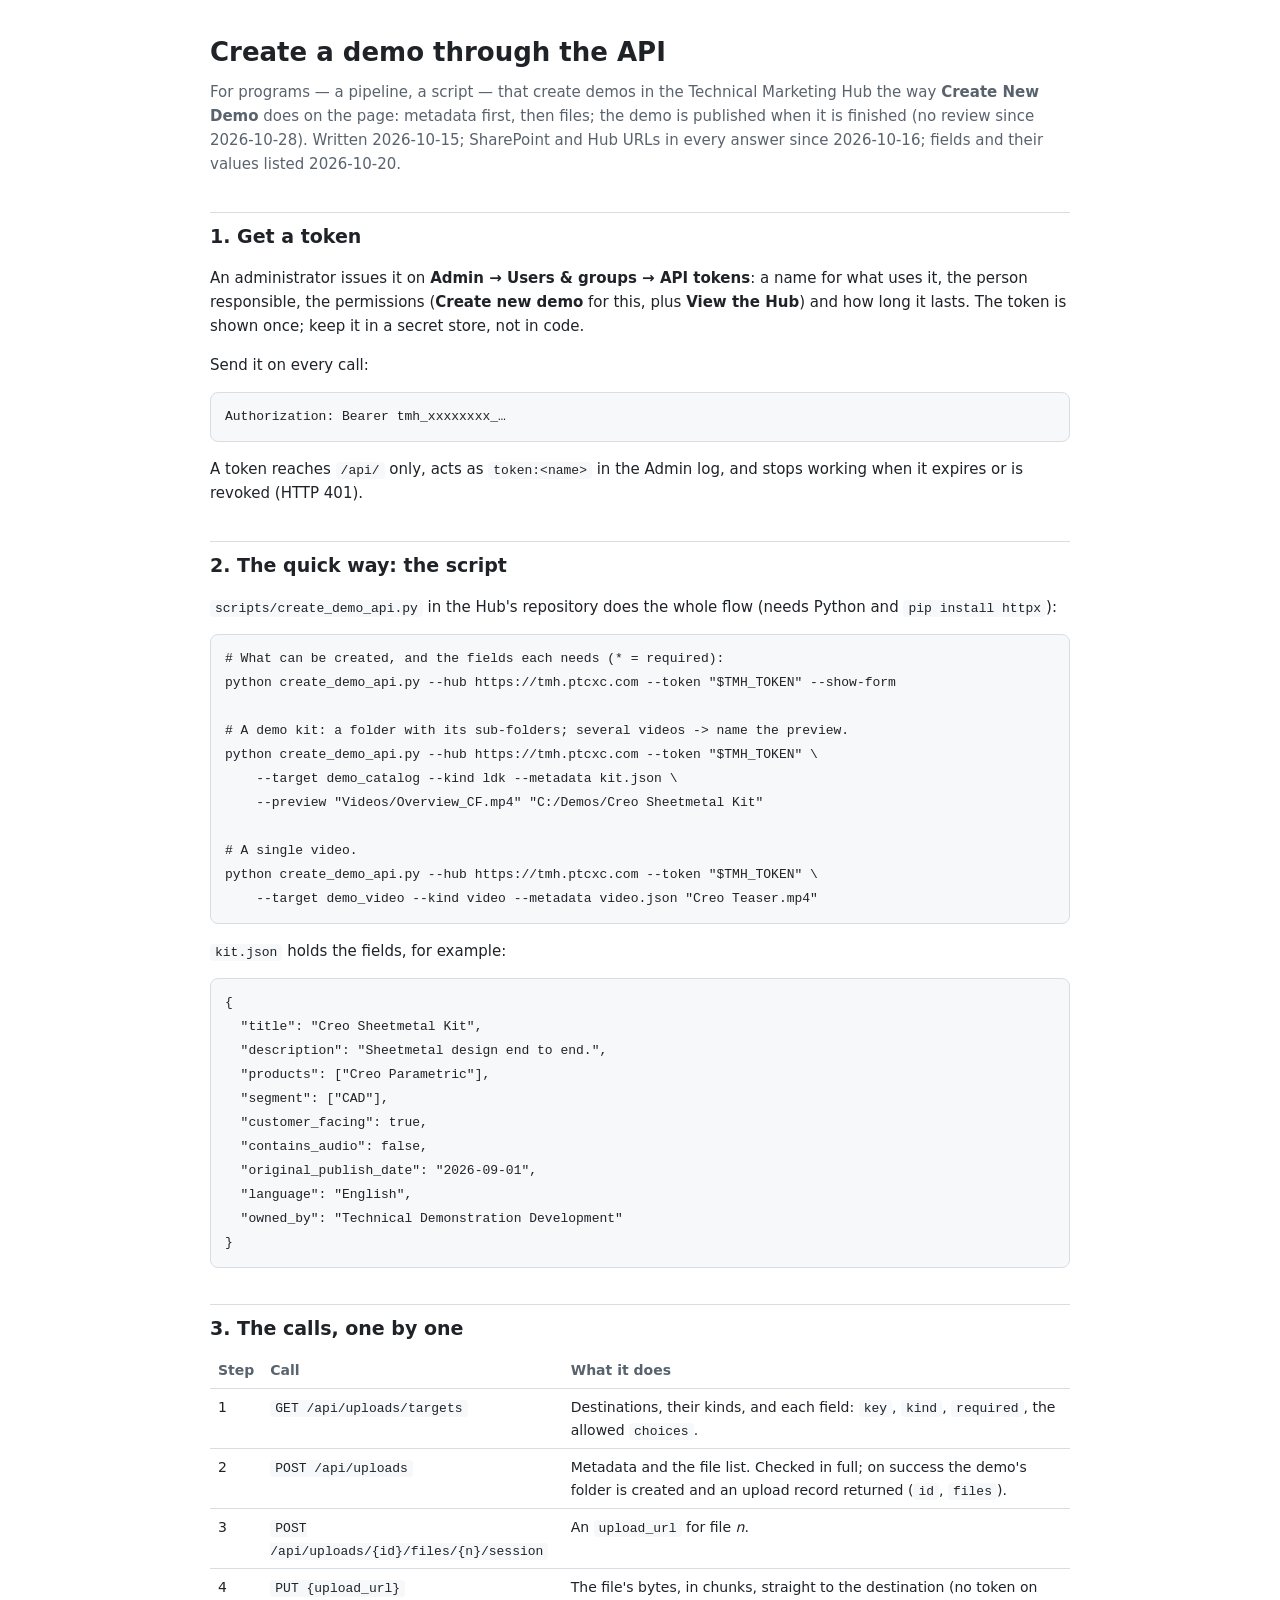
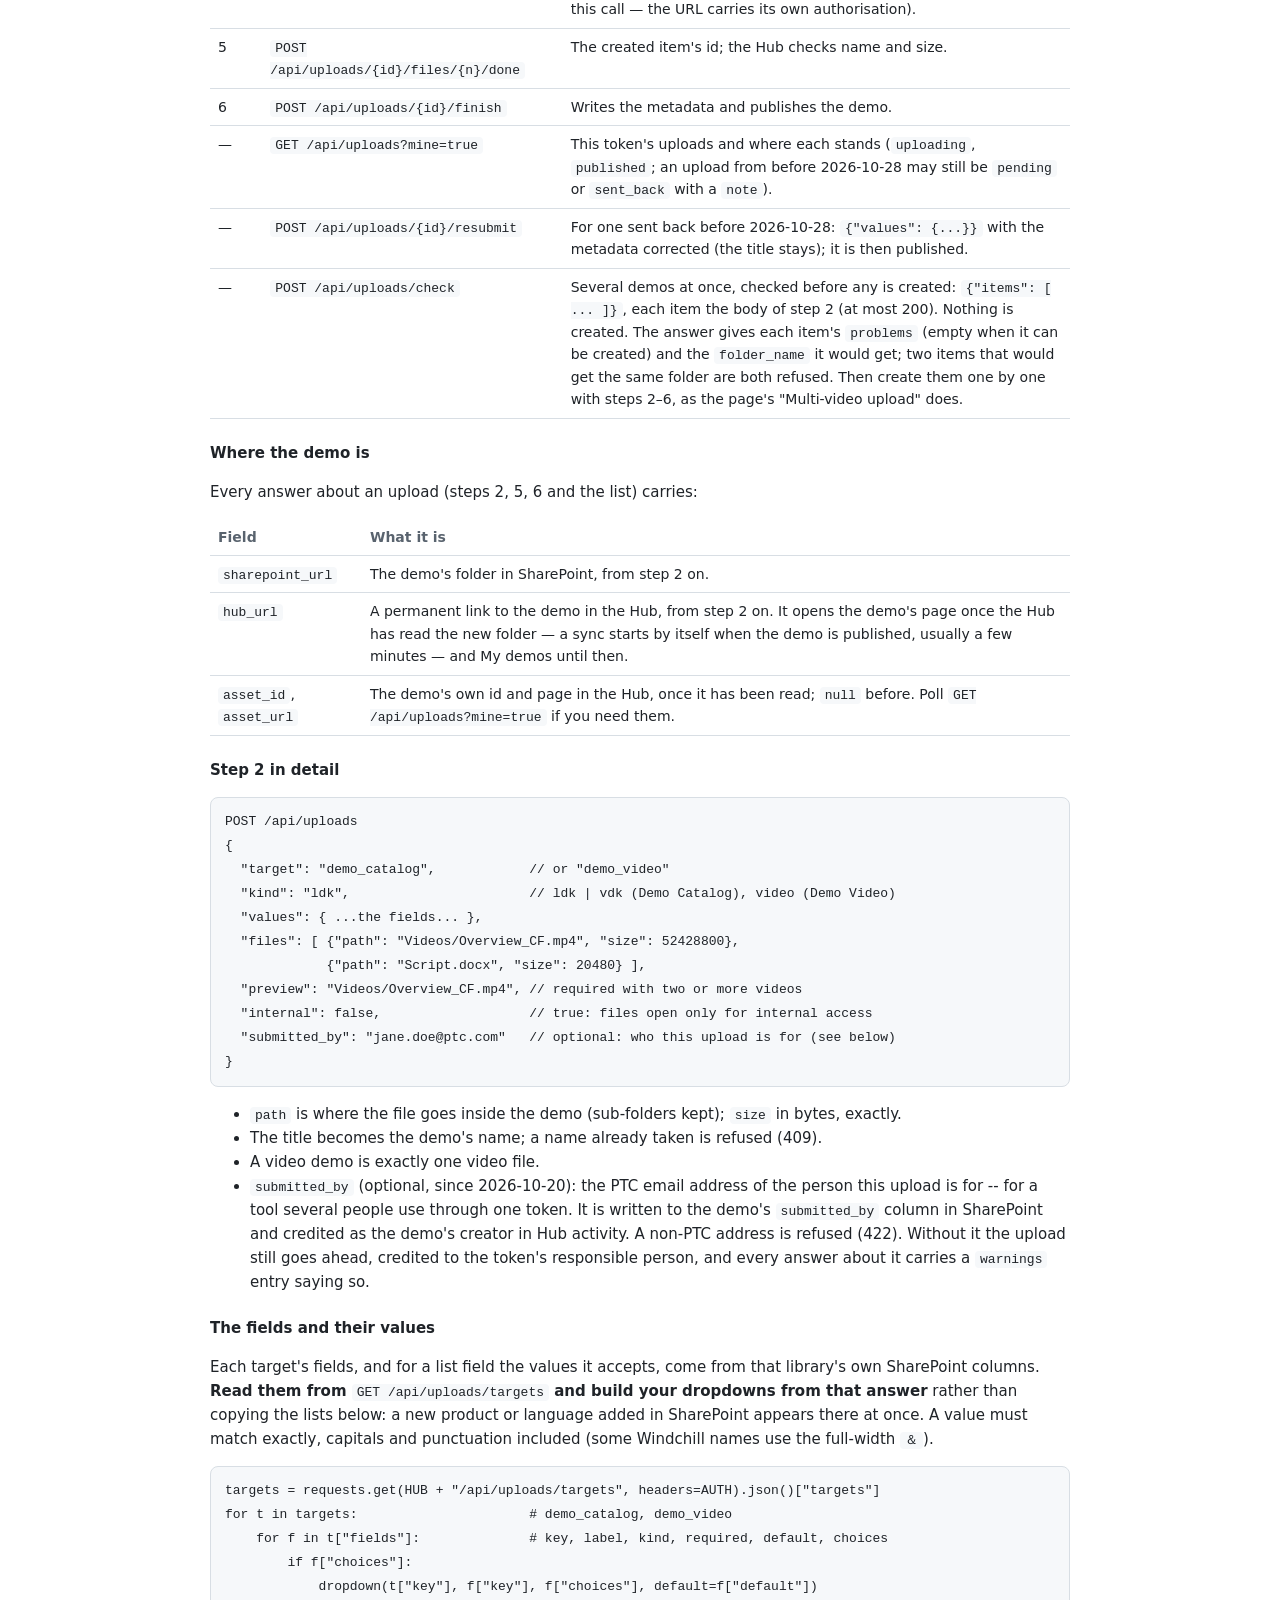
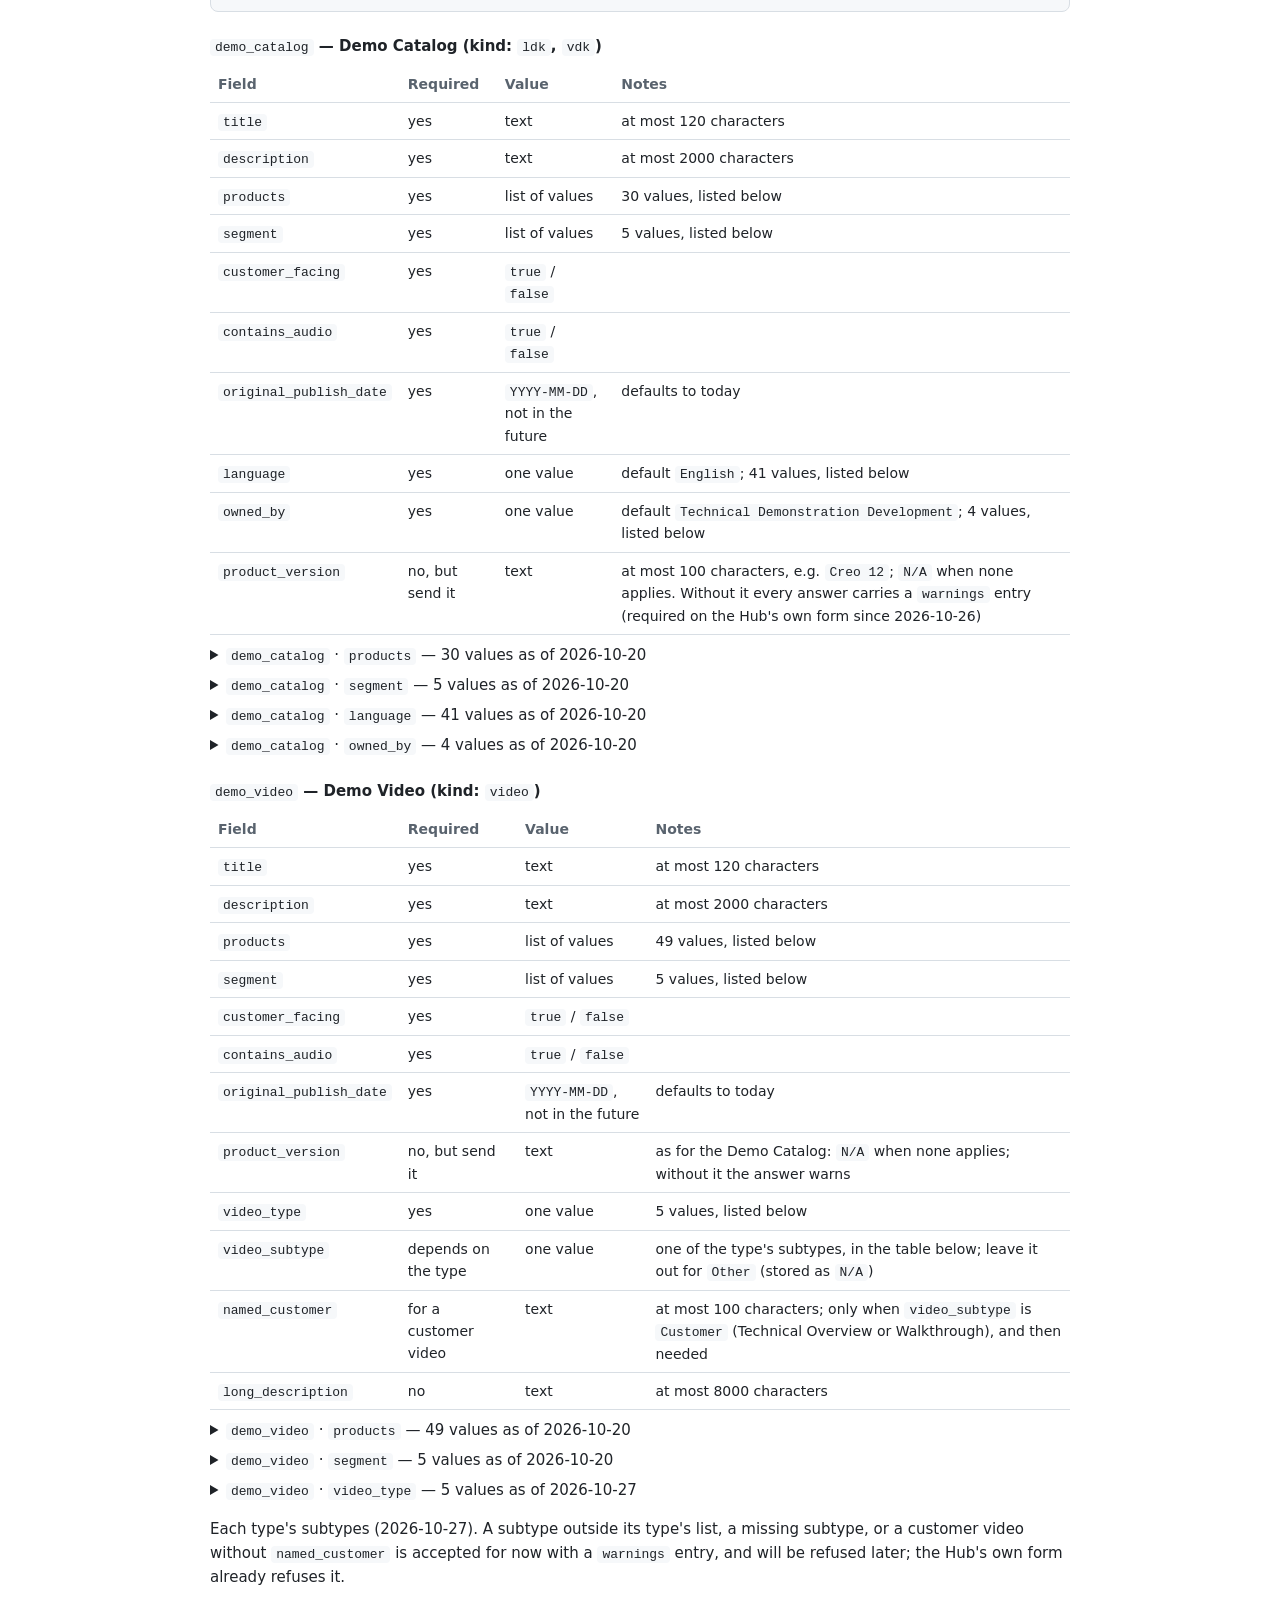
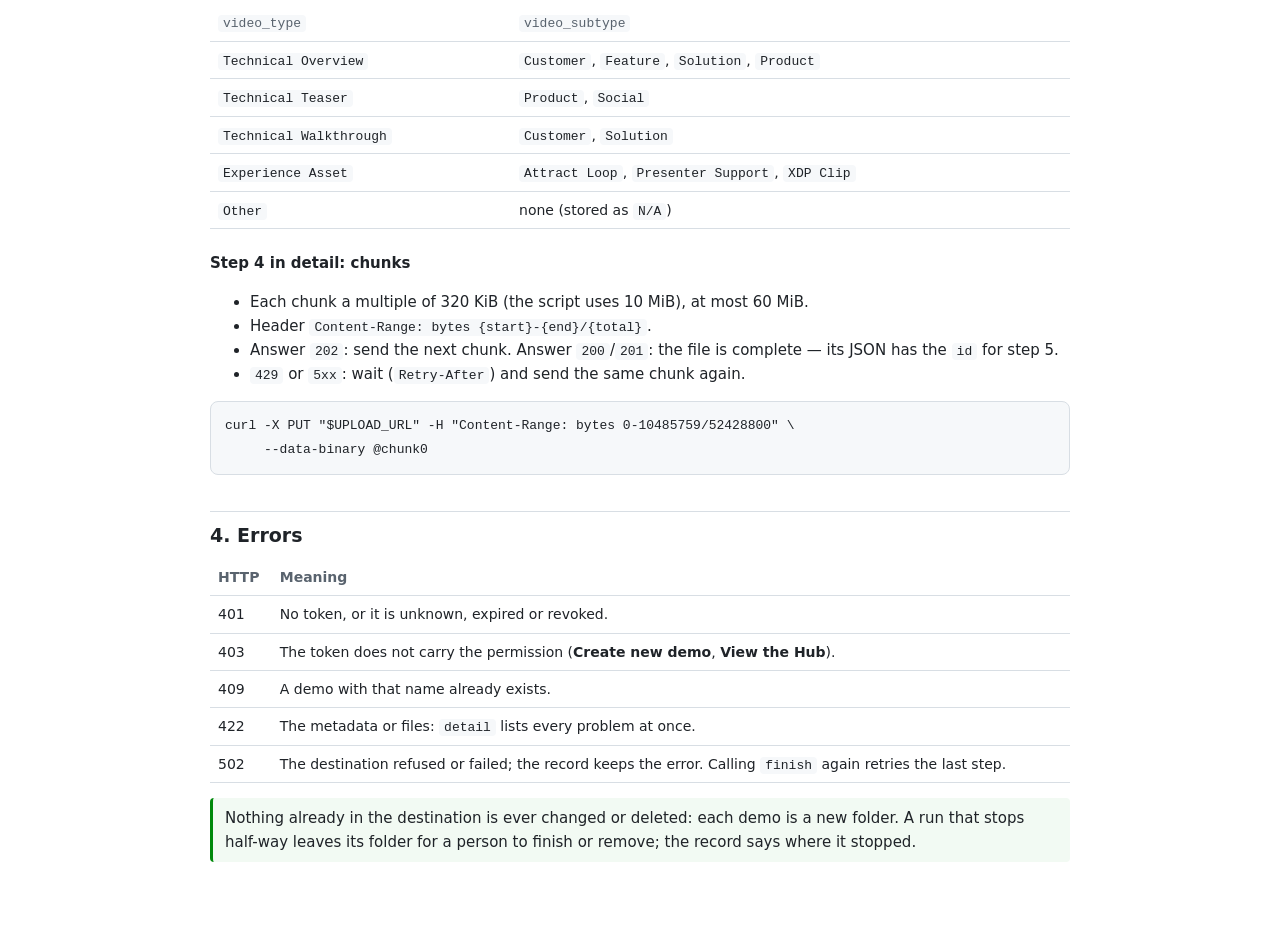
<file: static/docs/api-create-demo.html>
<!doctype html>
<html lang="en">
<head>
<meta charset="utf-8">
<meta name="viewport" content="width=device-width, initial-scale=1">
<title>Create a demo through the API — Technical Marketing Hub</title>
<style>
  :root{--ink:#1f2328;--muted:#59636e;--line:#d8dee4;--soft:#f6f8fa;--accent:#00890b}
  body{margin:0;font:15px/1.6 "Segoe UI",system-ui,sans-serif;color:var(--ink);background:#fff}
  main{max-width:860px;margin:0 auto;padding:32px 20px 64px}
  h1{font-size:26px;margin:0 0 6px}h2{font-size:19px;margin:36px 0 8px;padding-top:8px;border-top:1px solid var(--line)}
  h3{font-size:15px;margin:22px 0 6px}
  p.lead{color:var(--muted);margin:0 0 20px}
  code{font:13px/1.5 ui-monospace,Consolas,monospace;background:var(--soft);padding:1px 5px;border-radius:4px}
  pre{background:var(--soft);border:1px solid var(--line);border-radius:8px;padding:12px 14px;overflow-x:auto}
  pre code{background:none;padding:0}
  table{border-collapse:collapse;width:100%;font-size:14px;margin:8px 0}
  th,td{border-bottom:1px solid var(--line);text-align:left;padding:7px 8px;vertical-align:top}
  th{color:var(--muted);font-weight:600}
  .note{border-left:3px solid var(--accent);background:#f2faf3;padding:8px 12px;border-radius:4px}
  ol li{margin:4px 0}
  details{margin:6px 0}summary{cursor:pointer}
  ul.vals{columns:2;font-size:13.5px;margin:6px 0 10px}@media (max-width:600px){ul.vals{columns:1}}
</style>
</head>
<body>
<main>
<h1>Create a demo through the API</h1>
<p class="lead">For programs — a pipeline, a script — that create demos in the Technical
Marketing Hub the way <b>Create New Demo</b> does on the page: metadata first, then files;
the demo is published when it is finished (no review since 2026-10-28). Written 2026-10-15; SharePoint and Hub URLs in every answer since 2026-10-16; fields and their values listed 2026-10-20.</p>

<h2>1. Get a token</h2>
<p>An administrator issues it on <b>Admin → Users &amp; groups → API tokens</b>: a name for
what uses it, the person responsible, the permissions (<b>Create new demo</b> for this, plus
<b>View the Hub</b>) and how long it lasts. The token is shown once; keep it in a secret store, not in code.</p>
<p>Send it on every call:</p>
<pre><code>Authorization: Bearer tmh_xxxxxxxx_…</code></pre>
<p>A token reaches <code>/api/</code> only, acts as <code>token:&lt;name&gt;</code> in the
Admin log, and stops working when it expires or is revoked (HTTP 401).</p>

<h2>2. The quick way: the script</h2>
<p><code>scripts/create_demo_api.py</code> in the Hub's repository does the whole flow
(needs Python and <code>pip install httpx</code>):</p>
<pre><code># What can be created, and the fields each needs (* = required):
python create_demo_api.py --hub https://tmh.ptcxc.com --token "$TMH_TOKEN" --show-form

# A demo kit: a folder with its sub-folders; several videos -> name the preview.
python create_demo_api.py --hub https://tmh.ptcxc.com --token "$TMH_TOKEN" \
    --target demo_catalog --kind ldk --metadata kit.json \
    --preview "Videos/Overview_CF.mp4" "C:/Demos/Creo Sheetmetal Kit"

# A single video.
python create_demo_api.py --hub https://tmh.ptcxc.com --token "$TMH_TOKEN" \
    --target demo_video --kind video --metadata video.json "Creo Teaser.mp4"</code></pre>
<p><code>kit.json</code> holds the fields, for example:</p>
<pre><code>{
  "title": "Creo Sheetmetal Kit",
  "description": "Sheetmetal design end to end.",
  "products": ["Creo Parametric"],
  "segment": ["CAD"],
  "customer_facing": true,
  "contains_audio": false,
  "original_publish_date": "2026-09-01",
  "language": "English",
  "owned_by": "Technical Demonstration Development"
}</code></pre>

<h2>3. The calls, one by one</h2>
<table>
<tr><th>Step</th><th>Call</th><th>What it does</th></tr>
<tr><td>1</td><td><code>GET /api/uploads/targets</code></td><td>Destinations, their kinds, and each
field: <code>key</code>, <code>kind</code>, <code>required</code>, the allowed
<code>choices</code>.</td></tr>
<tr><td>2</td><td><code>POST /api/uploads</code></td><td>Metadata and the file list. Checked
in full; on success the demo's folder is created and an upload record returned
(<code>id</code>, <code>files</code>).</td></tr>
<tr><td>3</td><td><code>POST /api/uploads/{id}/files/{n}/session</code></td><td>An
<code>upload_url</code> for file <i>n</i>.</td></tr>
<tr><td>4</td><td><code>PUT {upload_url}</code></td><td>The file's bytes, in chunks, straight to
the destination (no token on this call — the URL carries its own authorisation).</td></tr>
<tr><td>5</td><td><code>POST /api/uploads/{id}/files/{n}/done</code></td><td>The created item's
id; the Hub checks name and size.</td></tr>
<tr><td>6</td><td><code>POST /api/uploads/{id}/finish</code></td><td>Writes the metadata and
publishes the demo.</td></tr>
<tr><td>—</td><td><code>GET /api/uploads?mine=true</code></td><td>This token's uploads and where
each stands (<code>uploading</code>, <code>published</code>; an upload from before
2026-10-28 may still be <code>pending</code> or <code>sent_back</code> with a <code>note</code>).</td></tr>
<tr><td>—</td><td><code>POST /api/uploads/{id}/resubmit</code></td><td>For one sent back
before 2026-10-28: <code>{"values": {...}}</code> with the metadata corrected (the title
stays); it is then published.</td></tr>
<tr><td>—</td><td><code>POST /api/uploads/check</code></td><td>Several demos at once,
checked before any is created: <code>{"items": [ ... ]}</code>, each item the body of step 2
(at most 200). Nothing is created. The answer gives each item's <code>problems</code> (empty
when it can be created) and the <code>folder_name</code> it would get; two items that would get
the same folder are both refused. Then create them one by one with steps 2–6, as the page's
"Multi-video upload" does.</td></tr>
</table>

<h3>Where the demo is</h3>
<p>Every answer about an upload (steps 2, 5, 6 and the list) carries:</p>
<table>
<tr><th>Field</th><th>What it is</th></tr>
<tr><td><code>sharepoint_url</code></td><td>The demo's folder in SharePoint, from step 2 on.</td></tr>
<tr><td><code>hub_url</code></td><td>A permanent link to the demo in the Hub, from step 2 on. It
opens the demo's page once the Hub has read the new folder &mdash; a sync starts by itself
when the demo is published, usually a few minutes &mdash; and My demos until then.</td></tr>
<tr><td><code>asset_id</code>, <code>asset_url</code></td><td>The demo's own id and page in the
Hub, once it has been read; <code>null</code> before. Poll
<code>GET /api/uploads?mine=true</code> if you need them.</td></tr>
</table>

<h3>Step 2 in detail</h3>
<pre><code>POST /api/uploads
{
  "target": "demo_catalog",            // or "demo_video"
  "kind": "ldk",                       // ldk | vdk (Demo Catalog), video (Demo Video)
  "values": { ...the fields... },
  "files": [ {"path": "Videos/Overview_CF.mp4", "size": 52428800},
             {"path": "Script.docx", "size": 20480} ],
  "preview": "Videos/Overview_CF.mp4", // required with two or more videos
  "internal": false,                   // true: files open only for internal access
  "submitted_by": "jane.doe@ptc.com"   // optional: who this upload is for (see below)
}</code></pre>
<ul>
<li><code>path</code> is where the file goes inside the demo (sub-folders kept);
<code>size</code> in bytes, exactly.</li>
<li>The title becomes the demo's name; a name already taken is refused (409).</li>
<li>A video demo is exactly one video file.</li>
<li><code>submitted_by</code> (optional, since 2026-10-20): the PTC email address of the
person this upload is for -- for a tool several people use through one token. It is written to
the demo's <code>submitted_by</code> column in SharePoint and credited as
the demo's creator in Hub activity. A non-PTC address is refused (422). Without it the upload
still goes ahead, credited to the token's responsible person, and every answer about it
carries a <code>warnings</code> entry saying so.</li>
</ul>

<h3>The fields and their values</h3>
<p>Each target's fields, and for a list field the values it accepts, come from that library's
own SharePoint columns. <b>Read them from <code>GET /api/uploads/targets</code> and build your
dropdowns from that answer</b> rather than copying the lists below: a new product or language
added in SharePoint appears there at once. A value must match exactly, capitals and
punctuation included (some Windchill names use the full-width <code>＆</code>).</p>
<pre><code>targets = requests.get(HUB + "/api/uploads/targets", headers=AUTH).json()["targets"]
for t in targets:                      # demo_catalog, demo_video
    for f in t["fields"]:              # key, label, kind, required, default, choices
        if f["choices"]:
            dropdown(t["key"], f["key"], f["choices"], default=f["default"])</code></pre>

<h3><code>demo_catalog</code> — Demo Catalog (kind: <code>ldk</code>, <code>vdk</code>)</h3>
<table><tr><th>Field</th><th>Required</th><th>Value</th><th>Notes</th></tr>
<tr><td><code>title</code></td><td>yes</td><td>text</td><td>at most 120 characters</td></tr>
<tr><td><code>description</code></td><td>yes</td><td>text</td><td>at most 2000 characters</td></tr>
<tr><td><code>products</code></td><td>yes</td><td>list of values</td><td>30 values, listed below</td></tr>
<tr><td><code>segment</code></td><td>yes</td><td>list of values</td><td>5 values, listed below</td></tr>
<tr><td><code>customer_facing</code></td><td>yes</td><td><code>true</code> / <code>false</code></td><td></td></tr>
<tr><td><code>contains_audio</code></td><td>yes</td><td><code>true</code> / <code>false</code></td><td></td></tr>
<tr><td><code>original_publish_date</code></td><td>yes</td><td><code>YYYY-MM-DD</code>, not in the future</td><td>defaults to today</td></tr>
<tr><td><code>language</code></td><td>yes</td><td>one value</td><td>default <code>English</code>; 41 values, listed below</td></tr>
<tr><td><code>owned_by</code></td><td>yes</td><td>one value</td><td>default <code>Technical Demonstration Development</code>; 4 values, listed below</td></tr>
<tr><td><code>product_version</code></td><td>no, but send it</td><td>text</td><td>at most 100 characters, e.g. <code>Creo 12</code>; <code>N/A</code> when none applies. Without it every answer carries a <code>warnings</code> entry (required on the Hub's own form since 2026-10-26)</td></tr>
</table>
<details><summary><code>demo_catalog</code> · <code>products</code> — 30 values as of 2026-10-20</summary><ul class="vals"><li><code>Arbortext Content Delivery</code></li><li><code>Arbortext Editor</code></li><li><code>Arbortext IsoDraw CADprocess</code></li><li><code>Arbortext Publishing Engine</code></li><li><code>Arbortext Styler</code></li><li><code>Codebeamer</code></li><li><code>Creo Elements/Direct Modeling</code></li><li><code>Creo Elements/Pro</code></li><li><code>Creo Illustrate</code></li><li><code>Creo Parametric</code></li><li><code>Creo Schematics</code></li><li><code>Creo Simulate</code></li><li><code>Creo View</code></li><li><code>Creo+</code></li><li><code>Mathcad</code></li><li><code>Mathcad Prime</code></li><li><code>pure::variants</code></li><li><code>ServiceMax</code></li><li><code>Windchill Aerospace ＆ Defense</code></li><li><code>Windchill Enterprise Systems Integration</code></li><li><code>Windchill Foundation ＆ PDM</code></li><li><code>Windchill MPMLink</code></li><li><code>Windchill PartsLink</code></li><li><code>Windchill PDMLink</code></li><li><code>Windchill ProjectLink</code></li><li><code>Windchill QMS</code></li><li><code>Windchill Quality Solutions Enterprise Edition</code></li><li><code>Windchill Service Information Manager</code></li><li><code>Windchill Service Parts</code></li><li><code>Windchill Supplier Management</code></li></ul></details>
<details><summary><code>demo_catalog</code> · <code>segment</code> — 5 values as of 2026-10-20</summary><ul class="vals"><li><code>ALM</code></li><li><code>CAD</code></li><li><code>PLM</code></li><li><code>SCO</code></li><li><code>SLM</code></li></ul></details>
<details><summary><code>demo_catalog</code> · <code>language</code> — 41 values as of 2026-10-20</summary><ul class="vals"><li><code>Arabic (Saudi Arabia)</code></li><li><code>Bulgarian (Bulgaria)</code></li><li><code>Chinese (Hong Kong S.A.R.)</code></li><li><code>Chinese (People&#x27;s Republic of China)</code></li><li><code>Chinese (Taiwan)</code></li><li><code>Croatian (Croatia)</code></li><li><code>Czech (Czech Republic)</code></li><li><code>Danish (Denmark)</code></li><li><code>Dutch (Netherlands)</code></li><li><code>English</code></li><li><code>Estonian (Estonia)</code></li><li><code>Finnish (Finland)</code></li><li><code>French (France)</code></li><li><code>German (Germany)</code></li><li><code>Greek (Greece)</code></li><li><code>Hebrew (Israel)</code></li><li><code>Hindi (India)</code></li><li><code>Hungarian (Hungary)</code></li><li><code>Indonesian (Indonesia)</code></li><li><code>Italian (Italy)</code></li><li><code>Japanese (Japan)</code></li><li><code>Korean (Korea)</code></li><li><code>Latvian (Latvia)</code></li><li><code>Lithuanian (Lithuania)</code></li><li><code>Malay (Malaysia)</code></li><li><code>Norwegian (Bokmal) (Norway)</code></li><li><code>Polish (Poland)</code></li><li><code>Portuguese (Brazil)</code></li><li><code>Portuguese (Portugal)</code></li><li><code>Romanian (Romania)</code></li><li><code>Russian (Russia)</code></li><li><code>Serbian (Latin) (Serbia)</code></li><li><code>Slovak (Slovakia)</code></li><li><code>Slovenian (Slovenia)</code></li><li><code>Spanish (Spain)</code></li><li><code>Swedish (Sweden)</code></li><li><code>Thai (Thailand)</code></li><li><code>Turkish (Turkey)</code></li><li><code>Ukrainian (Ukraine)</code></li><li><code>Urdu (Islamic Republic of Pakistan)</code></li><li><code>Vietnamese (Vietnam)</code></li></ul></details>
<details><summary><code>demo_catalog</code> · <code>owned_by</code> — 4 values as of 2026-10-20</summary><ul class="vals"><li><code>Electronics and High Tech Field Team</code></li><li><code>Life Sciences Field Team</code></li><li><code>SSE Field Team</code></li><li><code>Technical Demonstration Development</code></li></ul></details>
<h3><code>demo_video</code> — Demo Video (kind: <code>video</code>)</h3>
<table><tr><th>Field</th><th>Required</th><th>Value</th><th>Notes</th></tr>
<tr><td><code>title</code></td><td>yes</td><td>text</td><td>at most 120 characters</td></tr>
<tr><td><code>description</code></td><td>yes</td><td>text</td><td>at most 2000 characters</td></tr>
<tr><td><code>products</code></td><td>yes</td><td>list of values</td><td>49 values, listed below</td></tr>
<tr><td><code>segment</code></td><td>yes</td><td>list of values</td><td>5 values, listed below</td></tr>
<tr><td><code>customer_facing</code></td><td>yes</td><td><code>true</code> / <code>false</code></td><td></td></tr>
<tr><td><code>contains_audio</code></td><td>yes</td><td><code>true</code> / <code>false</code></td><td></td></tr>
<tr><td><code>original_publish_date</code></td><td>yes</td><td><code>YYYY-MM-DD</code>, not in the future</td><td>defaults to today</td></tr>
<tr><td><code>product_version</code></td><td>no, but send it</td><td>text</td><td>as for the Demo Catalog: <code>N/A</code> when none applies; without it the answer warns</td></tr>
<tr><td><code>video_type</code></td><td>yes</td><td>one value</td><td>5 values, listed below</td></tr>
<tr><td><code>video_subtype</code></td><td>depends on the type</td><td>one value</td><td>one of the type's subtypes, in the table below; leave it out for <code>Other</code> (stored as <code>N/A</code>)</td></tr>
<tr><td><code>named_customer</code></td><td>for a customer video</td><td>text</td><td>at most 100 characters; only when <code>video_subtype</code> is <code>Customer</code> (Technical Overview or Walkthrough), and then needed</td></tr>
<tr><td><code>long_description</code></td><td>no</td><td>text</td><td>at most 8000 characters</td></tr>
</table>
<details><summary><code>demo_video</code> · <code>products</code> — 49 values as of 2026-10-20</summary><ul class="vals"><li><code>Arbortext</code></li><li><code>Arbortext Content Delivery</code></li><li><code>Codebeamer</code></li><li><code>Codebeamer AI</code></li><li><code>Creo</code></li><li><code>Creo AAX</code></li><li><code>Creo Advanced Manufacturing</code></li><li><code>Creo AI</code></li><li><code>Creo AMX</code></li><li><code>Creo Ansys Simulation</code></li><li><code>Creo CFD</code></li><li><code>Creo Composite Design &amp; Manufacturing</code></li><li><code>Creo DEX</code></li><li><code>Creo EZ Tolerance</code></li><li><code>Creo Generative</code></li><li><code>Creo HMX</code></li><li><code>Creo IFX</code></li><li><code>Creo Illustrate</code></li><li><code>Creo ISDX</code></li><li><code>Creo MMX</code></li><li><code>Creo Parametric</code></li><li><code>Creo PCX</code></li><li><code>Creo Performance Advisor</code></li><li><code>Creo Schematics</code></li><li><code>Creo Simulation Live</code></li><li><code>Creo View ECAD</code></li><li><code>Creo View MCAD</code></li><li><code>Creo View Web</code></li><li><code>Creo+</code></li><li><code>IPE</code></li><li><code>Mathcad</code></li><li><code>Onshape</code></li><li><code>PTC Illustrate</code></li><li><code>PTC Jetstream</code></li><li><code>PTC Modeler</code></li><li><code>PTC Orbit</code></li><li><code>PTC Orbit AI</code></li><li><code>pure::variants</code></li><li><code>ServiceMax</code></li><li><code>ServiceMax AI</code></li><li><code>Servigistics</code></li><li><code>Windchill</code></li><li><code>Windchill AI</code></li><li><code>Windchill Extension Center</code></li><li><code>Windchill for Multi-CAD</code></li><li><code>Windchill Navigate</code></li><li><code>Windchill Quality</code></li><li><code>Creo Piping and Cableing</code></li><li><code>Creo Generative Design</code></li></ul></details>
<details><summary><code>demo_video</code> · <code>segment</code> — 5 values as of 2026-10-20</summary><ul class="vals"><li><code>ALM</code></li><li><code>CAD</code></li><li><code>PLM</code></li><li><code>SCO</code></li><li><code>SLM</code></li></ul></details>
<details><summary><code>demo_video</code> · <code>video_type</code> — 5 values as of 2026-10-27</summary><ul class="vals"><li><code>Technical Overview</code></li><li><code>Technical Walkthrough</code></li><li><code>Technical Teaser</code></li><li><code>Experience Asset</code></li><li><code>Other</code></li></ul></details>
<p>Each type's subtypes (2026-10-27). A subtype outside its type's list, a
missing subtype, or a customer video without <code>named_customer</code> is
accepted for now with a <code>warnings</code> entry, and will be refused later;
the Hub's own form already refuses it.</p>
<table><tr><th><code>video_type</code></th><th><code>video_subtype</code></th></tr>
<tr><td><code>Technical Overview</code></td><td><code>Customer</code>, <code>Feature</code>, <code>Solution</code>, <code>Product</code></td></tr>
<tr><td><code>Technical Teaser</code></td><td><code>Product</code>, <code>Social</code></td></tr>
<tr><td><code>Technical Walkthrough</code></td><td><code>Customer</code>, <code>Solution</code></td></tr>
<tr><td><code>Experience Asset</code></td><td><code>Attract Loop</code>, <code>Presenter Support</code>, <code>XDP Clip</code></td></tr>
<tr><td><code>Other</code></td><td>none (stored as <code>N/A</code>)</td></tr>
</table>

<h3>Step 4 in detail: chunks</h3>
<ul>
<li>Each chunk a multiple of 320 KiB (the script uses 10 MiB), at most 60 MiB.</li>
<li>Header <code>Content-Range: bytes {start}-{end}/{total}</code>.</li>
<li>Answer <code>202</code>: send the next chunk. Answer <code>200</code>/<code>201</code>:
the file is complete — its JSON has the <code>id</code> for step 5.</li>
<li><code>429</code> or <code>5xx</code>: wait (<code>Retry-After</code>) and send the same
chunk again.</li>
</ul>
<pre><code>curl -X PUT "$UPLOAD_URL" -H "Content-Range: bytes 0-10485759/52428800" \
     --data-binary @chunk0</code></pre>

<h2>4. Errors</h2>
<table>
<tr><th>HTTP</th><th>Meaning</th></tr>
<tr><td>401</td><td>No token, or it is unknown, expired or revoked.</td></tr>
<tr><td>403</td><td>The token does not carry the permission (<b>Create new demo</b>,
<b>View the Hub</b>).</td></tr>
<tr><td>409</td><td>A demo with that name already exists.</td></tr>
<tr><td>422</td><td>The metadata or files: <code>detail</code> lists every problem at once.</td></tr>
<tr><td>502</td><td>The destination refused or failed; the record keeps the error. Calling
<code>finish</code> again retries the last step.</td></tr>
</table>
<p class="note">Nothing already in the destination is ever changed or deleted: each demo is a
new folder. A run that stops half-way leaves its folder for a person to finish or remove;
the record says where it stopped.</p>
</main>
</body>
</html>
</file>
